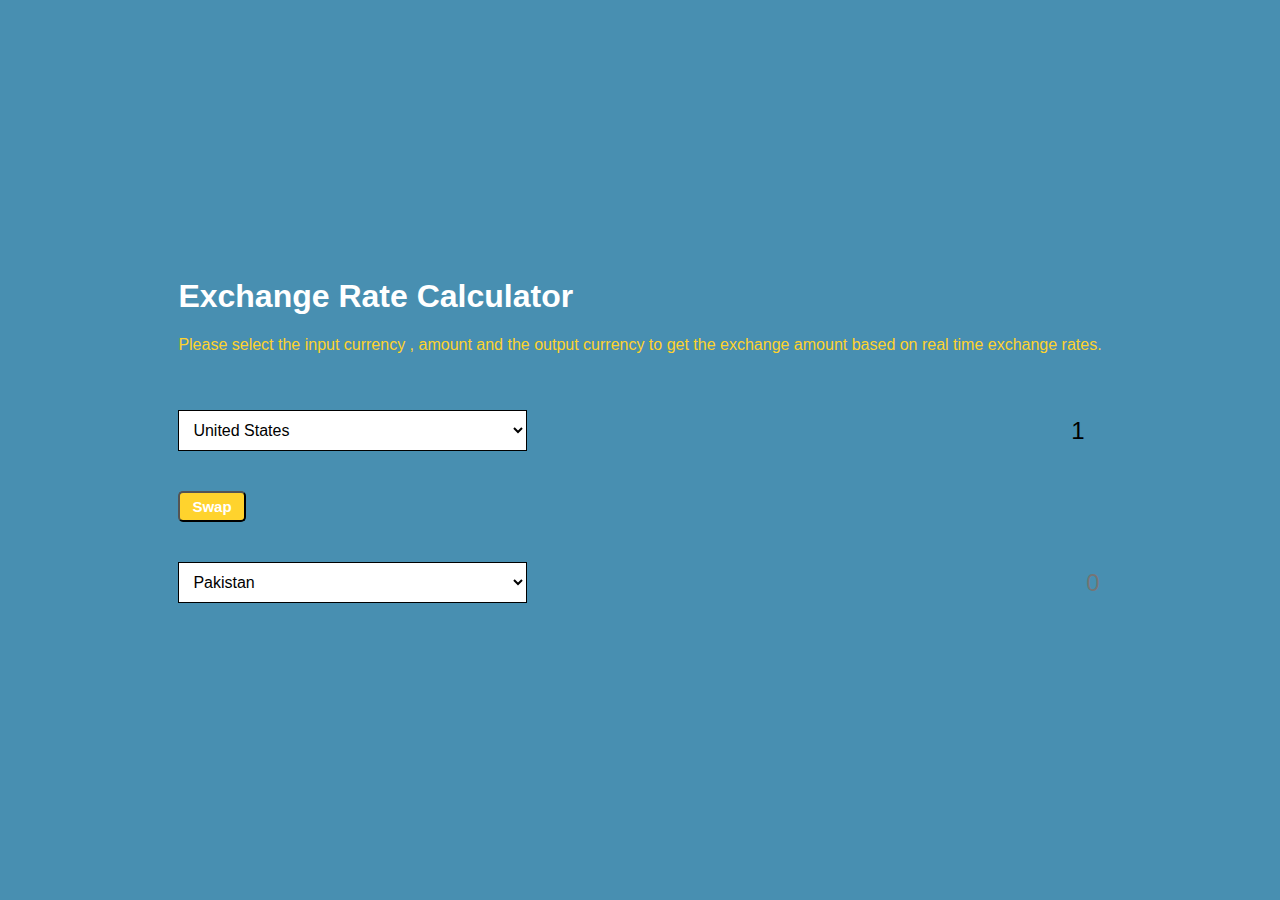
<file: Currency Exchange/index.html>
<!DOCTYPE html>
<html lang="en">
<head>
    <meta charset="UTF-8">
    <meta http-equiv="X-UA-Compatible" content="IE=edge">
    <meta name="viewport" content="width=device-width, initial-scale=1.0">
    <link rel="stylesheet" href="style.css">
    <title> Exchange Rate Calculator </title>
</head>
<body>
<div class="screen">

    <h1>Exchange Rate Calculator</h1>
    <p>Please select the input currency , amount and the output currency to get the exchange amount based on real time exchange rates.</p>
    
    <div class="container">
        <div class="currency">
            <select id="currency-one">
                <option value='AFN'>Afghanistan</option>
                <option value='ALL'>Albania</option>
                <option value='DZD'>Algeria</option>
                <option value='AOA'>Angola</option>
                <option value='ARS'>Argentina</option>
                <option value='AMD'>Armenia</option>
                <option value='AWG'>Aruba</option>
                <option value='AUD'>Australia</option>
                <option value='AZN'>Azerbaijan</option>
                <option value='BSD'>Bahamas</option>
                <option value='BHD'>Bahrain</option>
                <option value='BDT'>Bangladesh</option>
                <option value='BBD'>Barbados</option>
                <option value='BYN'>Belarus</option>
                <option value='BZD'>Belize</option>
                <option value='BMD'>Bermuda</option>
                <option value='BTN'>Bhutan</option>
                <option value='BOB'>Bolivia</option>
                <option value='BAM'>Bosnia and Herzegovina</option>
                <option value='BWP'>Botswana</option>
                <option value='BRL'>Brazil</option>
                <option value='BND'>Brunei</option>
                <option value='BGN'>Bulgaria</option>
                <option value='BIF'>Burundi</option>
                <option value='KHR'>Cambodia</option>
                <option value='CAD'>Canada</option>
                <option value='CVE'>Cape Verde</option>
                <option value='KYD'>Cayman Islands</option>
                <option value='XAF'>CEMAC</option>
                <option value='XOF'>CFA</option>
                <option value='CLP'>Chile</option>
                <option value='CNY'>China</option>
                <option value='XPF'>Collectivités d'Outre-Mer</option>
                <option value='COP'>Colombia</option>
                <option value='KMF'>Comoros</option>
                <option value='CRC'>Costa Rica</option>
                <option value='HRK'>Croatia</option>
                <option value='CUP'>Cuba</option>
                <option value='CZK'>Czech Republic</option>
                <option value='CDF'>Democratic Republic of the Congo</option>
                <option value='DKK'>Denmark</option>
                <option value='DJF'>Djibouti</option>
                <option value='DOP'>Dominican Republic</option>
                <option value='EGP'>Egypt</option>
                <option value='ERN'>Eritrea</option>
                <option value='SZL'>Eswatini</option>
                <option value='ETB'>Ethiopia</option>
                <option value='EUR'>European Union</option>
                <option value='FKP'>Falkland Islands</option>
                <option value='FOK'>Faroe Islands</option>
                <option value='FJD'>Fiji</option>
                <option value='GEL'>Georgia</option>
                <option value='GHS'>Ghana</option>
                <option value='GIP'>Gibraltar</option>
                <option value='GTQ'>Guatemala</option>
                <option value='GGP'>Guernsey</option>
                <option value='GNF'>Guinea</option>
                <option value='GYD'>Guyana</option>
                <option value='HTG'>Haiti</option>
                <option value='HNL'>Honduras</option>
                <option value='HKD'>Hong Kong</option>
                <option value='HUF'>Hungary</option>
                <option value='ISK'>Iceland</option>
                <option value='INR'>India</option>
                <option value='IDR'>Indonesia</option>
                <option value='XDR'>International Monetary Fund</option>
                <option value='IRR'>Iran</option>
                <option value='IQD'>Iraq</option>
                <option value='IMP'>Isle of Man</option>
                <option value='ILS'>Israel</option>
                <option value='JMD'>Jamaica</option>
                <option value='JPY'>Japan</option>
                <option value='JEP'>Jersey</option>
                <option value='JOD'>Jordan</option>
                <option value='KZT'>Kazakhstan</option>
                <option value='KES'>Kenya</option>
                <option value='KID'>Kiribati</option>
                <option value='KWD'>Kuwait</option>
                <option value='KGS'>Kyrgyzstan</option>
                <option value='LAK'>Laos</option>
                <option value='LBP'>Lebanon</option>
                <option value='LSL'>Lesotho</option>
                <option value='LRD'>Liberia</option>
                <option value='LYD'>Libya</option>
                <option value='MOP'>Macau</option>
                <option value='MGA'>Madagascar</option>
                <option value='MWK'>Malawi</option>
                <option value='MYR'>Malaysia</option>
                <option value='MVR'>Maldives</option>
                <option value='MRU'>Mauritania</option>
                <option value='MUR'>Mauritius</option>
                <option value='MXN'>Mexico</option>
                <option value='MDL'>Moldova</option>
                <option value='MNT'>Mongolia</option>
                <option value='MAD'>Morocco</option>
                <option value='MZN'>Mozambique</option>
                <option value='MMK'>Myanmar</option>
                <option value='NAD'>Namibia</option>
                <option value='NPR'>Nepal</option>
                <option value='ANG'>Netherlands Antilles</option>
                <option value='NZD'>New Zealand</option>
                <option value='NIO'>Nicaragua</option>
                <option value='NGN'>Nigeria</option>
                <option value='MKD'>North Macedonia</option>
                <option value='NOK'>Norway</option>
                <option value='OMR'>Oman</option>
                <option value='XCD'>Organisation of Eastern Caribbean States</option>
                <option value='PKR'>Pakistan</option>
                <option value='PAB'>Panama</option>
                <option value='PGK'>Papua New Guinea</option>
                <option value='PYG'>Paraguay</option>
                <option value='PEN'>Peru</option>
                <option value='PHP'>Philippines</option>
                <option value='PLN'>Poland</option>
                <option value='QAR'>Qatar</option>
                <option value='RON'>Romania</option>
                <option value='RUB'>Russia</option>
                <option value='RWF'>Rwanda</option>
                <option value='SHP'>Saint Helena</option>
                <option value='WST'>Samoa</option>
                <option value='STN'>São Tomé and Príncipe</option>
                <option value='SAR'>Saudi Arabia</option>
                <option value='RSD'>Serbia</option>
                <option value='SCR'>Seychelles</option>
                <option value='SLL'>Sierra Leone</option>
                <option value='SGD'>Singapore</option>
                <option value='SBD'>Solomon Islands</option>
                <option value='SOS'>Somalia</option>
                <option value='ZAR'>South Africa</option>
                <option value='KRW'>South Korea</option>
                <option value='SSP'>South Sudan</option>
                <option value='LKR'>Sri Lanka</option>
                <option value='SDG'>Sudan</option>
                <option value='SRD'>Suriname</option>
                <option value='SEK'>Sweden</option>
                <option value='CHF'>Switzerland</option>
                <option value='SYP'>Syria</option>
                <option value='TWD'>Taiwan</option>
                <option value='TJS'>Tajikistan</option>
                <option value='TZS'>Tanzania</option>
                <option value='THB'>Thailand</option>
                <option value='GMD'>The Gambia</option>
                <option value='TOP'>Tonga</option>
                <option value='TTD'>Trinidad and Tobago</option>
                <option value='TND'>Tunisia</option>
                <option value='TRY'>Turkey</option>
                <option value='TMT'>Turkmenistan</option>
                <option value='TVD'>Tuvalu</option>
                <option value='UGX'>Uganda</option>
                <option value='UAH'>Ukraine</option>
                <option value='AED'>United Arab Emirates</option>
                <option value='GBP'>United Kingdom</option>
                <option value='USD' selected >United States</option>
                <option value='UYU'>Uruguay</option>
                <option value='UZS'>Uzbekistan</option>
                <option value='VUV'>Vanuatu</option>
                <option value='VES'>Venezuela</option>
                <option value='VND'>Vietnam</option>
                <option value='YER'>Yemen</option>
                <option value='ZMW'>Zambia</option>
                <option value='ZWL'>Zimbabwe</option>
            </select>
            <input type="number" id="amount-one" placeholder="0"value="1" >
        </div>

        <div class="swap-rates-container">
            <button class="btn" id="swap">
                Swap
            </button>
            <div class="rate" id="rate"></div>
        </div>

        <div class="currency">
            <select id="currency-two">
                <option value='AFN'>Afghanistan</option>
                <option value='ALL'>Albania</option>
                <option value='DZD'>Algeria</option>
                <option value='AOA'>Angola</option>
                <option value='ARS'>Argentina</option>
                <option value='AMD'>Armenia</option>
                <option value='AWG'>Aruba</option>
                <option value='AUD'>Australia</option>
                <option value='AZN'>Azerbaijan</option>
                <option value='BSD'>Bahamas</option>
                <option value='BHD'>Bahrain</option>
                <option value='BDT'>Bangladesh</option>
                <option value='BBD'>Barbados</option>
                <option value='BYN'>Belarus</option>
                <option value='BZD'>Belize</option>
                <option value='BMD'>Bermuda</option>
                <option value='BTN'>Bhutan</option>
                <option value='BOB'>Bolivia</option>
                <option value='BAM'>Bosnia and Herzegovina</option>
                <option value='BWP'>Botswana</option>
                <option value='BRL'>Brazil</option>
                <option value='BND'>Brunei</option>
                <option value='BGN'>Bulgaria</option>
                <option value='BIF'>Burundi</option>
                <option value='KHR'>Cambodia</option>
                <option value='CAD'>Canada</option>
                <option value='CVE'>Cape Verde</option>
                <option value='KYD'>Cayman Islands</option>
                <option value='XAF'>CEMAC</option>
                <option value='XOF'>CFA</option>
                <option value='CLP'>Chile</option>
                <option value='CNY'>China</option>
                <option value='XPF'>Collectivités d'Outre-Mer</option>
                <option value='COP'>Colombia</option>
                <option value='KMF'>Comoros</option>
                <option value='CRC'>Costa Rica</option>
                <option value='HRK'>Croatia</option>
                <option value='CUP'>Cuba</option>
                <option value='CZK'>Czech Republic</option>
                <option value='CDF'>Democratic Republic of the Congo</option>
                <option value='DKK'>Denmark</option>
                <option value='DJF'>Djibouti</option>
                <option value='DOP'>Dominican Republic</option>
                <option value='EGP'>Egypt</option>
                <option value='ERN'>Eritrea</option>
                <option value='SZL'>Eswatini</option>
                <option value='ETB'>Ethiopia</option>
                <option value='EUR'>European Union</option>
                <option value='FKP'>Falkland Islands</option>
                <option value='FOK'>Faroe Islands</option>
                <option value='FJD'>Fiji</option>
                <option value='GEL'>Georgia</option>
                <option value='GHS'>Ghana</option>
                <option value='GIP'>Gibraltar</option>
                <option value='GTQ'>Guatemala</option>
                <option value='GGP'>Guernsey</option>
                <option value='GNF'>Guinea</option>
                <option value='GYD'>Guyana</option>
                <option value='HTG'>Haiti</option>
                <option value='HNL'>Honduras</option>
                <option value='HKD'>Hong Kong</option>
                <option value='HUF'>Hungary</option>
                <option value='ISK'>Iceland</option>
                <option value='INR'>India</option>
                <option value='IDR'>Indonesia</option>
                <option value='XDR'>International Monetary Fund</option>
                <option value='IRR'>Iran</option>
                <option value='IQD'>Iraq</option>
                <option value='IMP'>Isle of Man</option>
                <option value='ILS'>Israel</option>
                <option value='JMD'>Jamaica</option>
                <option value='JPY'>Japan</option>
                <option value='JEP'>Jersey</option>
                <option value='JOD'>Jordan</option>
                <option value='KZT'>Kazakhstan</option>
                <option value='KES'>Kenya</option>
                <option value='KID'>Kiribati</option>
                <option value='KWD'>Kuwait</option>
                <option value='KGS'>Kyrgyzstan</option>
                <option value='LAK'>Laos</option>
                <option value='LBP'>Lebanon</option>
                <option value='LSL'>Lesotho</option>
                <option value='LRD'>Liberia</option>
                <option value='LYD'>Libya</option>
                <option value='MOP'>Macau</option>
                <option value='MGA'>Madagascar</option>
                <option value='MWK'>Malawi</option>
                <option value='MYR'>Malaysia</option>
                <option value='MVR'>Maldives</option>
                <option value='MRU'>Mauritania</option>
                <option value='MUR'>Mauritius</option>
                <option value='MXN'>Mexico</option>
                <option value='MDL'>Moldova</option>
                <option value='MNT'>Mongolia</option>
                <option value='MAD'>Morocco</option>
                <option value='MZN'>Mozambique</option>
                <option value='MMK'>Myanmar</option>
                <option value='NAD'>Namibia</option>
                <option value='NPR'>Nepal</option>
                <option value='ANG'>Netherlands Antilles</option>
                <option value='NZD'>New Zealand</option>
                <option value='NIO'>Nicaragua</option>
                <option value='NGN'>Nigeria</option>
                <option value='MKD'>North Macedonia</option>
                <option value='NOK'>Norway</option>
                <option value='OMR'>Oman</option>
                <option value='XCD'>Organisation of Eastern Caribbean States</option>
                <option value='PKR' selected>Pakistan</option>
                <option value='PAB'>Panama</option>
                <option value='PGK'>Papua New Guinea</option>
                <option value='PYG'>Paraguay</option>
                <option value='PEN'>Peru</option>
                <option value='PHP'>Philippines</option>
                <option value='PLN'>Poland</option>
                <option value='QAR'>Qatar</option>
                <option value='RON'>Romania</option>
                <option value='RUB'>Russia</option>
                <option value='RWF'>Rwanda</option>
                <option value='SHP'>Saint Helena</option>
                <option value='WST'>Samoa</option>
                <option value='STN'>São Tomé and Príncipe</option>
                <option value='SAR'>Saudi Arabia</option>
                <option value='RSD'>Serbia</option>
                <option value='SCR'>Seychelles</option>
                <option value='SLL'>Sierra Leone</option>
                <option value='SGD'>Singapore</option>
                <option value='SBD'>Solomon Islands</option>
                <option value='SOS'>Somalia</option>
                <option value='ZAR'>South Africa</option>
                <option value='KRW'>South Korea</option>
                <option value='SSP'>South Sudan</option>
                <option value='LKR'>Sri Lanka</option>
                <option value='SDG'>Sudan</option>
                <option value='SRD'>Suriname</option>
                <option value='SEK'>Sweden</option>
                <option value='CHF'>Switzerland</option>
                <option value='SYP'>Syria</option>
                <option value='TWD'>Taiwan</option>
                <option value='TJS'>Tajikistan</option>
                <option value='TZS'>Tanzania</option>
                <option value='THB'>Thailand</option>
                <option value='GMD'>The Gambia</option>
                <option value='TOP'>Tonga</option>
                <option value='TTD'>Trinidad and Tobago</option>
                <option value='TND'>Tunisia</option>
                <option value='TRY'>Turkey</option>
                <option value='TMT'>Turkmenistan</option>
                <option value='TVD'>Tuvalu</option>
                <option value='UGX'>Uganda</option>
                <option value='UAH'>Ukraine</option>
                <option value='AED'>United Arab Emirates</option>
                <option value='GBP'>United Kingdom</option>
                <option value='USD' >United States</option>
                <option value='UYU'>Uruguay</option>
                <option value='UZS'>Uzbekistan</option>
                <option value='VUV'>Vanuatu</option>
                <option value='VES'>Venezuela</option>
                <option value='VND'>Vietnam</option>
                <option value='YER'>Yemen</option>
                <option value='ZMW'>Zambia</option>
                <option value='ZWL'>Zimbabwe</option>
            </select>
            <input type="text" id="amount-two" placeholder="0" >
        </div>
        
    </div>

</div>

    <script src="script.js"></script>
</body>
</html>
</file>
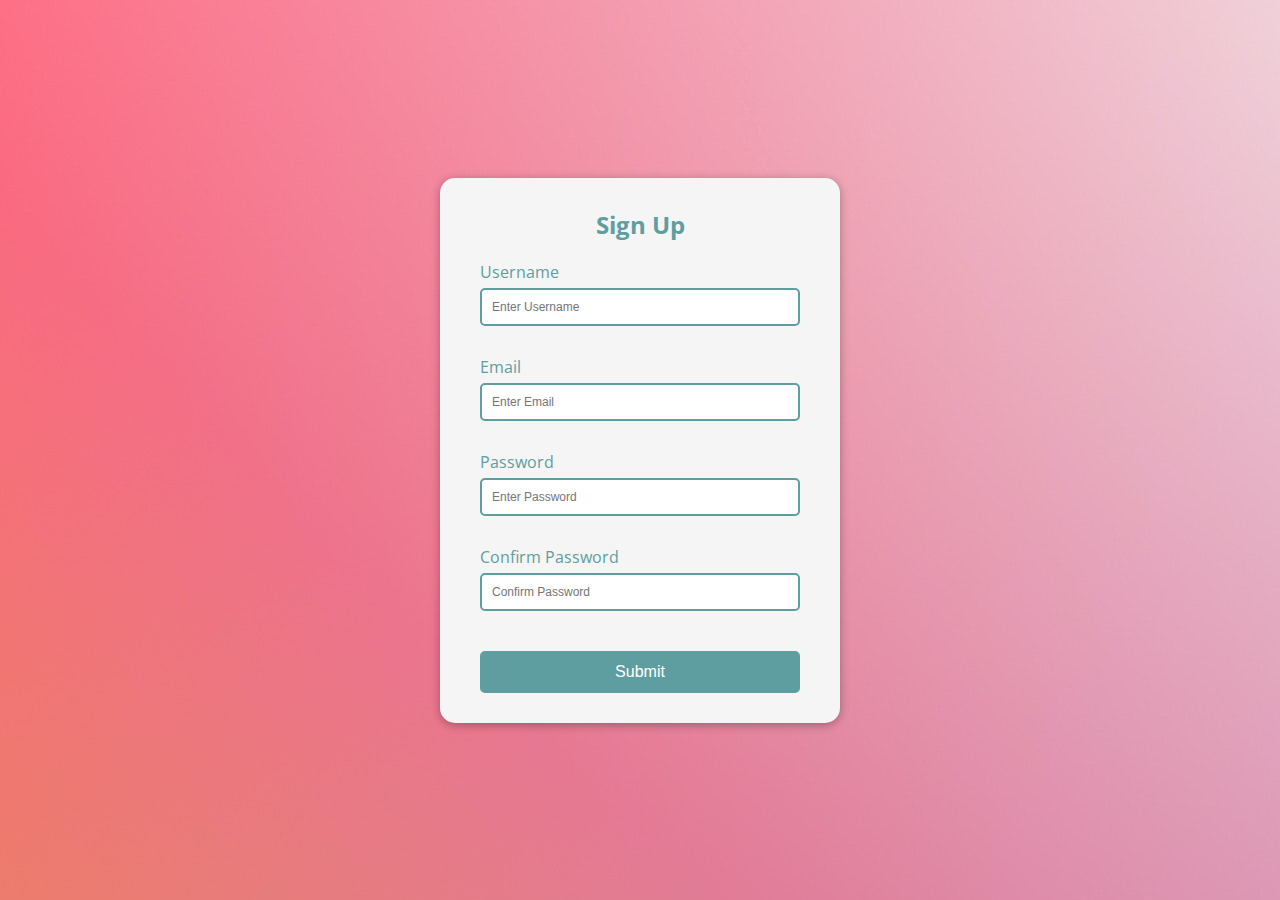
<file: Form Validator/index.html>
<!DOCTYPE html>
<html lang="en">
<head>
    <meta charset="UTF-8">
    <meta http-equiv="X-UA-Compatible" content="IE=edge">
    <meta name="viewport" content="width=device-width, initial-scale=1.0">
    <link rel="stylesheet" href="style.css">
    <title>Project 1 HTML Form - Client side form validation with HTML</title>
</head>
<body>
    <div class="container">
        <form id="form" class="form">
        <h2>Sign Up</h2>
        <div class="form-control">
            <label for="username">Username</label>
            <input type="text" id="username" placeholder="Enter Username">
            <small>Incorrect </small>
        </div>

        <div class="form-control">
            <label for="email">Email</label>
            <input type="text" id="email" placeholder="Enter Email">
            <small>Incorrect </small>
        </div>

        <div class="form-control">
            <label for="password">Password</label>
            <input type="password" id="password" placeholder="Enter Password">
            <small>Incorrect </small>
        </div>

        <div class="form-control">
            <label for="password2">Confirm Password</label>
            <input type="password" id="password2" placeholder="Confirm Password">
            <small>Incorrect </small>
        </div>

        <button>Submit</button>
    </form>
 </div>

        <script src="script.js"></script>
    </body>
</html>
</file>
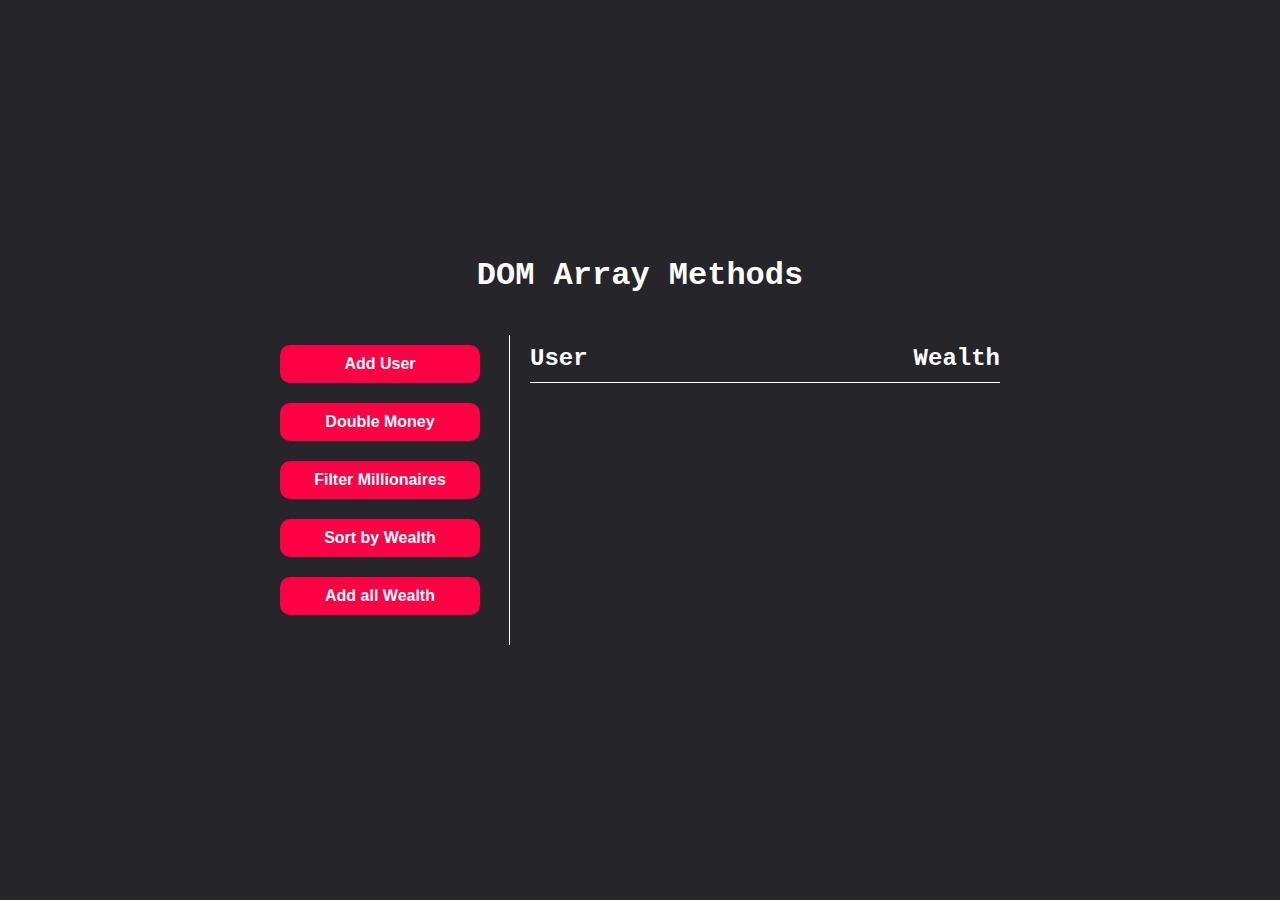
<file: High Order Array Methods/index.html>
<!DOCTYPE html>
<html lang="en">
<head>
    <meta charset="UTF-8">
    <meta http-equiv="X-UA-Compatible" content="IE=edge">
    <meta name="viewport" content="width=device-width, initial-scale=1.0">
    <link rel="stylesheet" href="style.css">
    <title>DOM Array Methods</title>
</head>
<body>
    <h1>DOM Array Methods</h1>
    <div class="container">
        <aside>
            <button id="add-user">Add User</button>
            <button id="double">Double Money</button>
            <button id="filter">Filter Millionaires</button>
            <button id="sort">Sort by Wealth</button>
            <button id="sum">Add all Wealth</button>
        </aside>

        <main id="main">
            <h2><strong>User</strong> Wealth</h2>

        </main>

    </div>



<script src="script.js"></script>
    
</body>
</html>
</file>
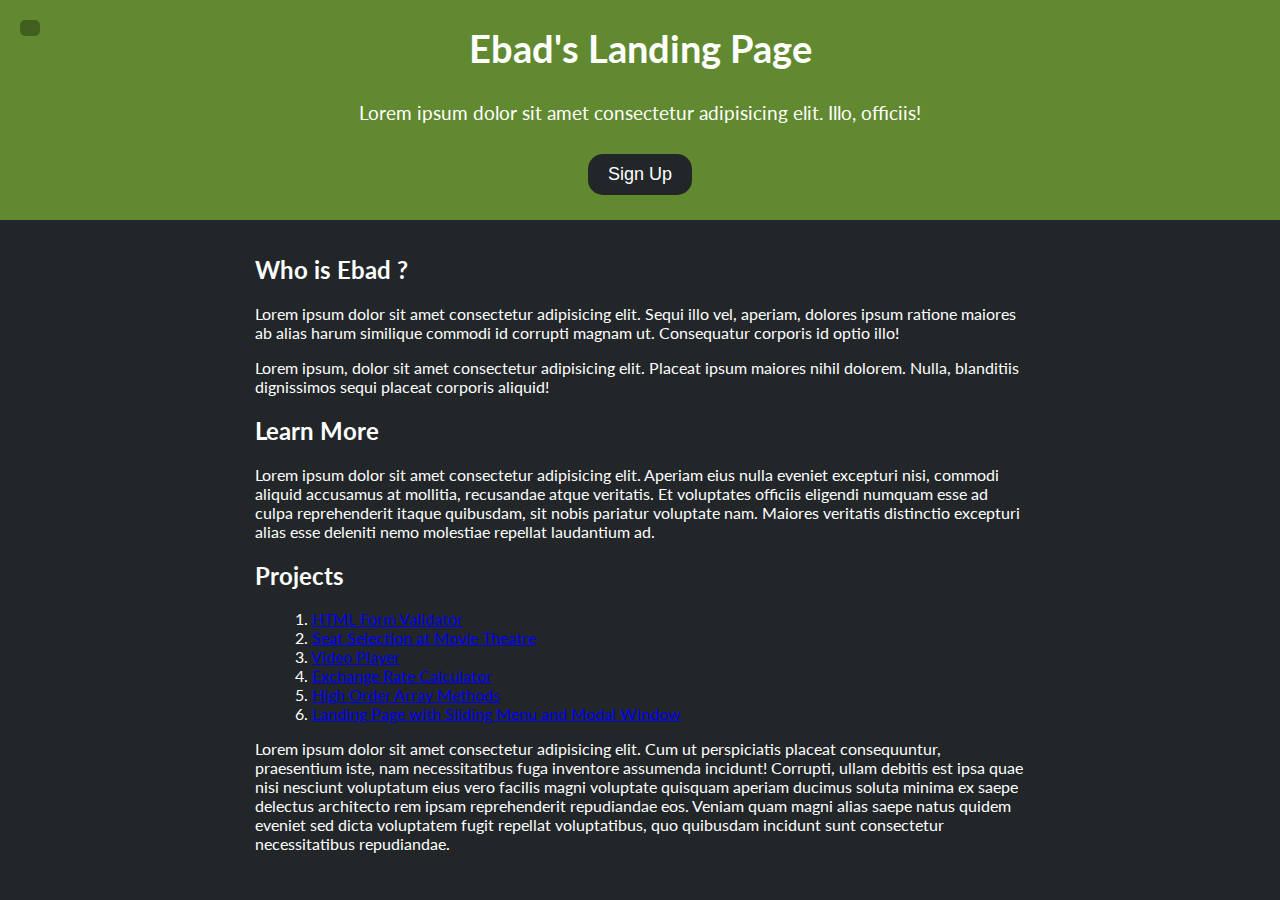
<file: Landing Page with Sliding Menu and Modal Window/index.html>
<!DOCTYPE html>
<html lang="en">
<head>
    <meta charset="UTF-8">
    <meta http-equiv="X-UA-Compatible" content="IE=edge">
    <meta name="viewport" content="width=device-width, initial-scale=1.0">
    <link rel="stylesheet" href="style.css">
    <link rel="stylesheet" href="https://cdnjs.cloudflare.com/ajax/libs/font-awesome/6.1.0/css/all.min.css" integrity="sha512-10/jx2EXwxxWqCLX/hHth/vu2KY3jCF70dCQB8TSgNjbCVAC/8vai53GfMDrO2Emgwccf2pJqxct9ehpzG+MTw==" crossorigin="anonymous" referrerpolicy="no-referrer" />
    <title>Landing Page with Sliding Menu and Modal Window</title>
</head>
<body>
    <!-- Left Navigation -->
    <nav>
        <div class="logo">
            <img src="./ebad.png" alt="profile pic">
        </div>
        <ul>
            <li><a href="#">Home</a></li>
            <li><a href="#">Portfolio</a></li>
            <li><a href="#">Blog</a></li>
            <li><a href="#">Contact</a></li>
        </ul>
    </nav>

    <!-- Header Section -->

    <header>
        <button  class="toggle" id="toggle">
            <i class="fa fa-bars fa-2x"></i>
        </button>
        <h1>Ebad's Landing Page</h1>
        <p>Lorem ipsum dolor sit amet consectetur adipisicing elit. Illo, officiis!</p>
        <button class="cta-btn" id="open">Sign Up</button>
    </header>

    <!-- Main Content -->
    <div class="container">
        <h2>Who is Ebad ?</h2>
        <p>Lorem ipsum dolor sit amet consectetur adipisicing elit. Sequi illo vel, aperiam, dolores ipsum ratione maiores ab alias harum similique commodi id corrupti magnam ut. Consequatur corporis id optio illo!</p>
        <p>Lorem ipsum, dolor sit amet consectetur adipisicing elit. Placeat ipsum maiores nihil dolorem. Nulla, blanditiis dignissimos sequi placeat corporis aliquid!</p>
        
        <h2>Learn More</h2>
        <p>Lorem ipsum dolor sit amet consectetur adipisicing elit. Aperiam eius nulla eveniet excepturi nisi, commodi aliquid accusamus at mollitia, recusandae atque veritatis. Et voluptates officiis eligendi numquam esse ad culpa reprehenderit itaque quibusdam, sit nobis pariatur voluptate nam. Maiores veritatis distinctio excepturi alias esse deleniti nemo molestiae repellat laudantium ad.</p>

        <h2>Projects</h2>
        <ul>
        <li style="list-style: none;" > 1.  <a href="../Form Validator/index.html" target="_blank">HTML Form Validator</a></li>
        <li style="list-style: none;"> 2.  <a href="../Seat Selector/index.html" target="_blank">Seat Selection at Movie Theatre</a></li>
        <li style="list-style: none;"> 3.  <a href="../Video Player 101/index.html" target="_blank">Video Player</a></li>
        <li style="list-style: none;"> 4.  <a href="../Currency Exchange/index.html" target="_blank">Exchange Rate Calculator</a></li>
        <li style="list-style: none;"> 5.  <a href="../High Order Array Methods/index.html" target="_blank">High Order Array Methods</a></li>
        <li style="list-style: none;"> 6.  <a href="../Landing Page with Sliding Menu and Modal Window/index.html" target="_blank">Landing Page with Sliding Menu and Modal Window</a></li>
        </ul>

        <p>Lorem ipsum dolor sit amet consectetur adipisicing elit. Cum ut perspiciatis placeat consequuntur, praesentium iste, nam necessitatibus fuga inventore assumenda incidunt! Corrupti, ullam debitis est ipsa quae nisi nesciunt voluptatum eius vero facilis magni voluptate quisquam aperiam ducimus soluta minima ex saepe delectus architecto rem ipsam reprehenderit repudiandae eos. Veniam quam magni alias saepe natus quidem eveniet sed dicta voluptatem fugit repellat voluptatibus, quo quibusdam incidunt sunt consectetur necessitatibus repudiandae.</p>
   
        <!-- Modal -->
        <div class="modal-container" id="modal">
            <div class="modal">
                <Button class="close-btn" id="close">
                    <i class="fa fa-times"></i>
                </Button>
                <div class="modal-header">
                    <h3>Sign Up</h3>
                </div>
                <div class="modal-content">
                    <p>Register</p>
                    <form class="modal-form">
                        <div>
                            <label for="name" >Name</label>
                            <input type="text" id="name" placeholder="Enter Name">
                        </div>

                        <div>
                            <label for="email" >Email</label>
                            <input type="email" id="email" placeholder="Enter Email">
                        </div>

                        <div>
                            <label for="password" >Password</label>
                            <input type="password" id="password" placeholder="Enter Password">
                        </div>

                        <div>
                            <label for="password2">Confirm Password</label>
                            <input type="password" id="password2" placeholder="Confirm Password">
                        </div>
                        <input type="submit" value="Submit" class="submit-btn">
                    </form>
                </div>
            </div>
        </div>
    </div>

    <script src="script.js"></script>
</body>
</html>
</file>
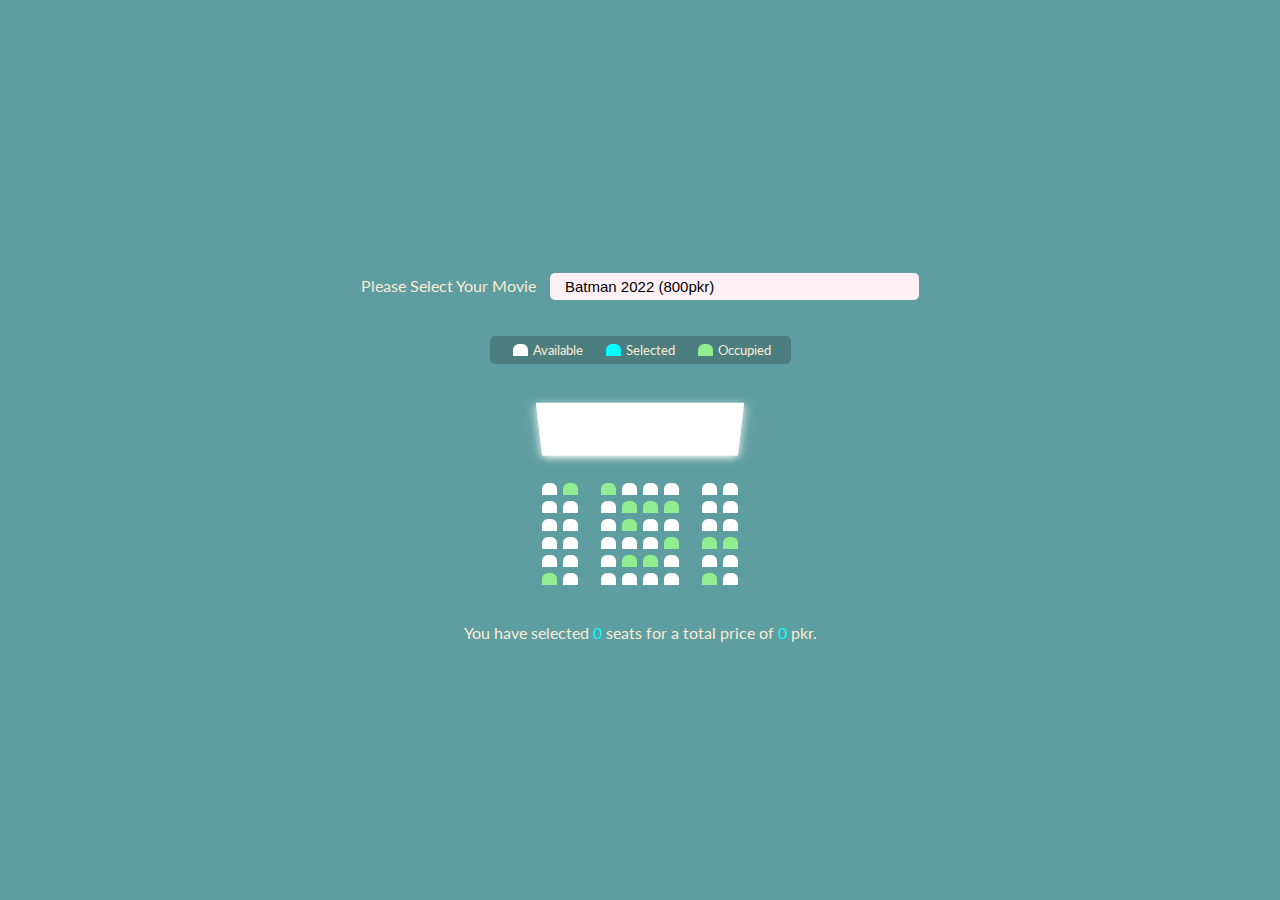
<file: Project 2/index.html>
<!DOCTYPE html>
<html lang="en">
<head>
    <meta charset="UTF-8">
    <meta http-equiv="X-UA-Compatible" content="IE=edge">
    <meta name="viewport" content="width=device-width, initial-scale=1.0">
    <title>Seat Selection at Movie Theater</title>
    <link rel="stylesheet" href="style.css">
</head>
<body>
    <div class="movie-container">
        <label>Please Select Your Movie</label>
        <select id="movie">
            <option value="800">Batman 2022 (800pkr)</option>
            <option value="900">Spider Man No Way Home 3D (900pkr)</option>
            <option value="900">Doctor Strange Multiverse of Madness 3D (900pkr)</option>
            <option value="800">Morbius (800pkr)</option>
            <option value="800">Black Adam (800pkr)</option>
            <option value="900">The Flash 3D (900pkr)</option>
        </select>
    </div>
    
   <ul class="legend">
       <li>
           <div class="seat"></div>
           <small>Available</small>
       </li>

       <li>
           <div class="seat selected"></div>
           <small>Selected</small>
       </li>

       <li>
           <div class="seat occupied"></div>
           <small>Occupied</small>
       </li>
   </ul>

 <div class="container">
       <div class="screen"></div>
       <div class="row">
           <div class="seat"></div>
           <div class="seat occupied"></div>
           <div class="seat occupied"></div>
           <div class="seat"></div>
           <div class="seat"></div>
           <div class="seat"></div>
           <div class="seat"></div>
           <div class="seat"></div>
       </div>

       <div class="row">
        <div class="seat"></div>
        <div class="seat"></div>
        <div class="seat"></div>
        <div class="seat occupied"></div>
        <div class="seat occupied"></div>
        <div class="seat occupied"></div>
        <div class="seat"></div>
        <div class="seat"></div>
    </div>

    <div class="row">
        <div class="seat"></div>
        <div class="seat"></div>
        <div class="seat"></div>
        <div class="seat occupied"></div>
        <div class="seat"></div>
        <div class="seat"></div>
        <div class="seat"></div>
        <div class="seat"></div>
    </div>

    <div class="row">
        <div class="seat"></div>
        <div class="seat"></div>
        <div class="seat"></div>
        <div class="seat"></div>
        <div class="seat"></div>
        <div class="seat occupied"></div>
        <div class="seat occupied"></div>
        <div class="seat occupied"></div>
    </div>

    <div class="row">
        <div class="seat"></div>
        <div class="seat"></div>
        <div class="seat"></div>
        <div class="seat occupied"></div>
        <div class="seat occupied"></div>
        <div class="seat"></div>
        <div class="seat"></div>
        <div class="seat"></div>
    </div>

    <div class="row">
        <div class="seat occupied"></div>
        <div class="seat"></div>
        <div class="seat"></div>
        <div class="seat"></div>
        <div class="seat"></div>
        <div class="seat"></div>
        <div class="seat occupied"></div>
        <div class="seat"></div>
    </div>
</div>

<p class="text">
    You have selected <span id="count">0</span> seats for a total price of <span id="total">0</span> pkr.
</p>

    <script src="script.js"></script>
</body>
</html>
</file>
<file: Currency Exchange/style.css>
*{
    box-sizing: border-box;
}

body{
    background-color: #488FB1;
    font-family: Arial, Helvetica, sans-serif;
    display: flex;
    flex-direction: column;
    align-items: center;
    justify-content: center;
    height: 100vh;
    margin: 0;
    padding: 20px;
}

h1{
    color:white;
    font-family: sans-serif;
}

p{
    color:#FFD32D;
    text-align: center;
}

.btn{
    color:white;
    background-color: #FFD32D;
    cursor: pointer;
    border-radius: 5px;
    font-size: 12px;
    padding: 5px 12px;
    font-weight: bold;
    font-size: 15px;
}

.currency{
    padding: 40px 0;
    display:flex ;
    align-items: center;
    justify-content: space-between;
}

.currency select{
    padding: 10px 20px 10px 10px;
    border: 1px solid black;
    font-size: 16px;
    background:white;
}

.currency input{
    border: 0;
    background: transparent;
    font-size: 24px;
    text-align: right;
}

.swap-rates-container{
    display: flex;
    align-items: center;
    justify-content: space-between;
}

.rate {
    color: #FFD32D;
    font-size: 16px;
    padding:  0 10px;
}

select:focus, input:focus , button:focus {
    outline: 0;
}

@media (max-width : 600px) {
.screen
 {
    width: 50% ;
    }
}
</file>
<file: Form Validator/style.css>
@import url('https://fonts.googleapis.com/css2?family=Open+Sans&display=swap');

:root{
    --success-color : green ;
    --error-color : orangered ;
}

*{
    box-sizing: border-box;
}

body {
    background-image: url(../image/pexels.jpg);
    font-family: 'Open Sans', sans-serif;
    display: flex;
    align-items: center;
    justify-content: center;
    min-height: 100vh;
    margin: 0;
}

.container{
    background-color: whitesmoke;
    border-radius: 15px;
    box-shadow: 0 2px 10px rgba(0, 0, 0, 0.3);
    width: 400px;
}

h2{
    text-align: center;
    margin: 0 0 20px;
    color:cadetblue;
}

.form{
    padding: 30px 40px ;
}

.form-control{
    margin-bottom: 10px;
    padding-bottom: 20px;
    position: relative;

}

.form-control label {
    color:cadetblue;
    display: block;
    margin-bottom: 5px;
}

.form-control input{
    border: 2px solid cadetblue ;
    border-radius: 5px;
    display: block;
    width: 100%;
    padding: 10px;
    font-size: 12px;
}

.form-control input:focus {
    outline: 0;
    border-color:#ef96c5;
}

.form-control.success input{
    border-color: var(--success-color);
}

.form-control.error input{
    border-color: var(--error-color);
}

.form-control small{
    color: var(--error-color);
    position: absolute;
    bottom: 0;
    left: 0;
    visibility: hidden;
}

.form-control.error small{
    visibility: visible;
}

.form button{
    cursor: pointer;
    background-color: cadetblue;
    border: 2px solid cadetblue;
    border-radius: 5px;
    color: white;
    display: block;
    font-size: medium;
    padding: 10px;
    margin-top: 20px;
    width: 100%;
}

@media(max-width: 800px) {
    .container {
        width: 90%;
    }
}
</file>
<file: High Order Array Methods/style.css>
*{
    box-sizing: border-box;
}

body{
    background-color: #25252A;
    font-family:'Courier New', Courier, monospace;
    display: flex;
    flex-direction: column;
    align-items: center;
    justify-content: center;
    min-height: 100vh;
    margin: 0;
    color: white;
}

.container{
    display: flex;
    padding: 20px;
    margin: 0;
    max-width: 100%;
    width: 800px;   
}

aside{
    padding: 10px 20px;
    width: 250px;
    border-right: 1px solid white;
}

button{
    cursor: pointer;
    background-color:rgb(255, 0, 68);
    border: none;
    border-radius: 10px;
    display: block;
    width: 200px;
    padding: 10px ;
    margin-bottom: 20px;
    font-weight: bold;
    font-size: 16px;
    color: white;
    box-shadow: inset 0 0 0 0 #f9e506;
    transition: ease-out 0.3s;
    outline: none;
}

button:hover {
    box-shadow:inset 200px 0 0 0 #f9e506 ;
}

main{
    flex: 1;
    padding: 10px 20px;
    /*background-color: rgb(255, 0, 68);
    margin-left: 20px;
    color: #25252A;
    font-weight: bold;*/
}

h2{
    border-bottom: 1px solid white;
    padding-bottom: 10px;
    display: flex;
    justify-content: space-between;
    font-weight: bold;
    margin: 0 0 20px;
}

h3{
    background-color:rgb(255, 0, 68);
    /*border-bottom: 1px solid white;*/
    display: flex;
    padding: 10px;
    justify-content: space-between;
    font-weight: bold;
    margin: 20px 0 0;
    outline: none;
    border-radius: 4px;
}

.user{
    display: flex;
    justify-content: space-between;
    font-size: 18px;
    margin-bottom: 10px;
}


@media(max-width: 800px) {
    .container {
        width: 90%;
    }
}
</file>
<file: Landing Page with Sliding Menu and Modal Window/style.css>
@import url('https://fonts.googleapis.com/css2?family=Lato&display=swap');

:root {
    --modal-duration: 1s;
}

* {
    box-sizing: border-box;
}

body {
    font-family: 'Lato', sans-serif;
    margin: 0;
    transition: transform 0.5s ease;
    background-color: #222629;
    color: white;
}

body.show-nav {
    transform: translate(200px);
}

nav {
    background-color: #222629;
    border-right: 2px solid rgba(200,200,200,0.1);
    color: white;
    position: fixed;
    top: 0;
    left: 0;
    width: 200px;
    height: 100%;
    z-index: 100;
    transform: translateX(-100%);
}

nav .logo {
    padding: 30px 0;
    text-align: center;
    border: #474B4F;
}

nav .logo img {
    height: 75px;
    width: 75px;
    border-radius: 50%;
}

nav ul {
    padding: 0;
    list-style-type: none;
    margin: 0;
}

nav ul li {
    border-bottom: 2px solid rgba(12, 12, 12, 0.185);
    padding: 20px;
}

nav ul li:first-of-type {
    border-top: 2px solid rgba(12, 12, 12, 0.185);
}

nav ul li a {
    color: white;
    text-decoration: none;
}

nav ul li a:hover {
    /* text-decoration: underline; */
    color: #474B4F;
}

header {
    background-color: #61892f;
    color: white;
    font-size: 120%;
    position: relative;
    padding: 25px 15px;
    text-align: center;
}

header h1 {
    margin: 0;
}

header p {
    margin: 30px 0;
}

button {
    background-color:#222629 ;
    border: 0;
    border-radius: 5px;
    color:white;
    cursor: pointer;
    padding: 8px 10px;
}

button:focus {
    outline: none;
}

button:hover{
    font-size: medium;
}

.toggle {
    background-color: rgba(0,0,0,0.3);
    position: absolute;
    color: white;
    top: 20px;
    left: 20px;
}

.cta-btn {
    padding: 10px 20px;
    font-size: 18px;
    border-radius: 15px;
}

.container {
    padding: 15px;
    margin: 0 auto;
    max-width: 100%;
    width: 800px;
}

.modal-container {
    background-color: rgba(0,0,0,0.6);
    position: fixed;
    top: 0;
    right: 0;
    bottom: 0;
    left: 0;
    display: none;
}

.modal-container.show-modal{
    display: block;
}

.modal {
    background-color: white;
    border-radius: 10px;
    box-shadow: 0 0 10px rgba(0,0,0,0.3);
    position: absolute;
    overflow: hidden;
    top: 50%;
    left: 50%;
    transform: translate(-50%, -50%);
    max-width: 100%;
    width: 400px;
    animation-name: modalopen;
    animation-duration: var(--modal-duration);
}

.modal-header{
    background-color: #86C232;
    color:white;
    padding: 15px;
    display: flex;
    flex-direction: column;
    justify-content: center;
    align-items: center;
    
}

.modal-header h3{
    margin: 0;
    /* border-bottom: 1px solid var(--secondary-color); */
}

.modal-content{
    padding: 20px;
    color: #86C232;
}

.modal-form div{
    margin: 15px 0;
    color:black;
}

.modal-forml label{
    display: block;
    margin-bottom: 5px;
}

.modal-form input{
    margin-top: 5px;
    padding: 8px;
    width: 100%;
}

.close-btn{
    background: transparent;
    position: absolute;
    top: 0;
    right: 0;
    font-size: 13px;
    color: white;
}

.submit-btn{
    background-color: #86C232;
    border: none;
    border-radius: 10px;
    color: white;
    cursor: pointer;
    font-size: medium;
}

.submit-btn:hover {
  /* color: #222629; */
  font-weight: bold;
}

@keyframes modalopen {
    from {
        opacity: 0;
    }
    to {
        opacity: 1;
    }
}


@media(max-width: 800px) {
    .container {
        width: 90%;
    }
}
</file>
<file: Project 2/style.css>
@import url('https://fonts.googleapis.com/css2?family=Lato&family=Open+Sans:ital@0;1&display=swap');

*{
    box-sizing: border-box;
}

body{
    background-color: cadetblue;
    display: flex;
    flex-direction: column;
    color: antiquewhite;
    align-items: center;
    justify-content: center;
    height: 100vh;
    font-family: 'Lato', sans-serif;
    margin:0;

}

.movie-container{
    margin: 20px 0;
}

.movie-container select{
    background-color:lavenderblush;
    border: 0;
    border-radius: 5px;
    font-size: 15px;
    margin-left: 10px;
    padding: 5px 15px 5px 15px ;
    appearance: none;
    -moz-appearance: none;
    -webkit-appearance: none; 
}

.movie-container select:focus{
    outline:0;
}

.seat{
    background-color:white;
    height: 12px;
    width: 15px;
    margin: 3px;
    border-top-left-radius: 6px;
    border-top-right-radius: 6px;
    /*cursor: pointer;*/
}

.seat.selected{
    background-color: aqua;
}

.seat.occupied{
    background-color:lightgreen;
}

.seat:nth-of-type(2) {
    margin-right: 20px;
}

.seat:nth-last-of-type(2){
    margin-left: 20px;
}

.seat:not(.occupied):hover{
    cursor: pointer;
    transform: scale(1.3);
}

.legend{
    background-color: rgba(0,0 ,0 ,0.2);
    padding: 5px 10px;
    border-radius: 5px;
    display: flex;
    list-style-type: none;
    justify-content:space-between;
}

.legend li{
    display: flex;
    align-items: center;
    justify-content: center;
    margin: 0 10px;

}

.legend li small{
    margin-left: 2px;

}

.legend .seat:not(.occupied):hover{
    cursor: default;
    transform: scale(1);
}

.container{
    perspective: 800px;
    margin-bottom: 30px;
}

.row{
    display: flex;
}

.screen{
    background-color: white;
    height: 70px;
    width: 100%;
    margin: 15px 0;
    transform: rotateX(-45deg);
    box-shadow: 0 3px 10px rgba(255,255,255,255);
}

p.text{
    margin: 5px 0;
}

p.text span{
    color:aqua;
}
</file>
